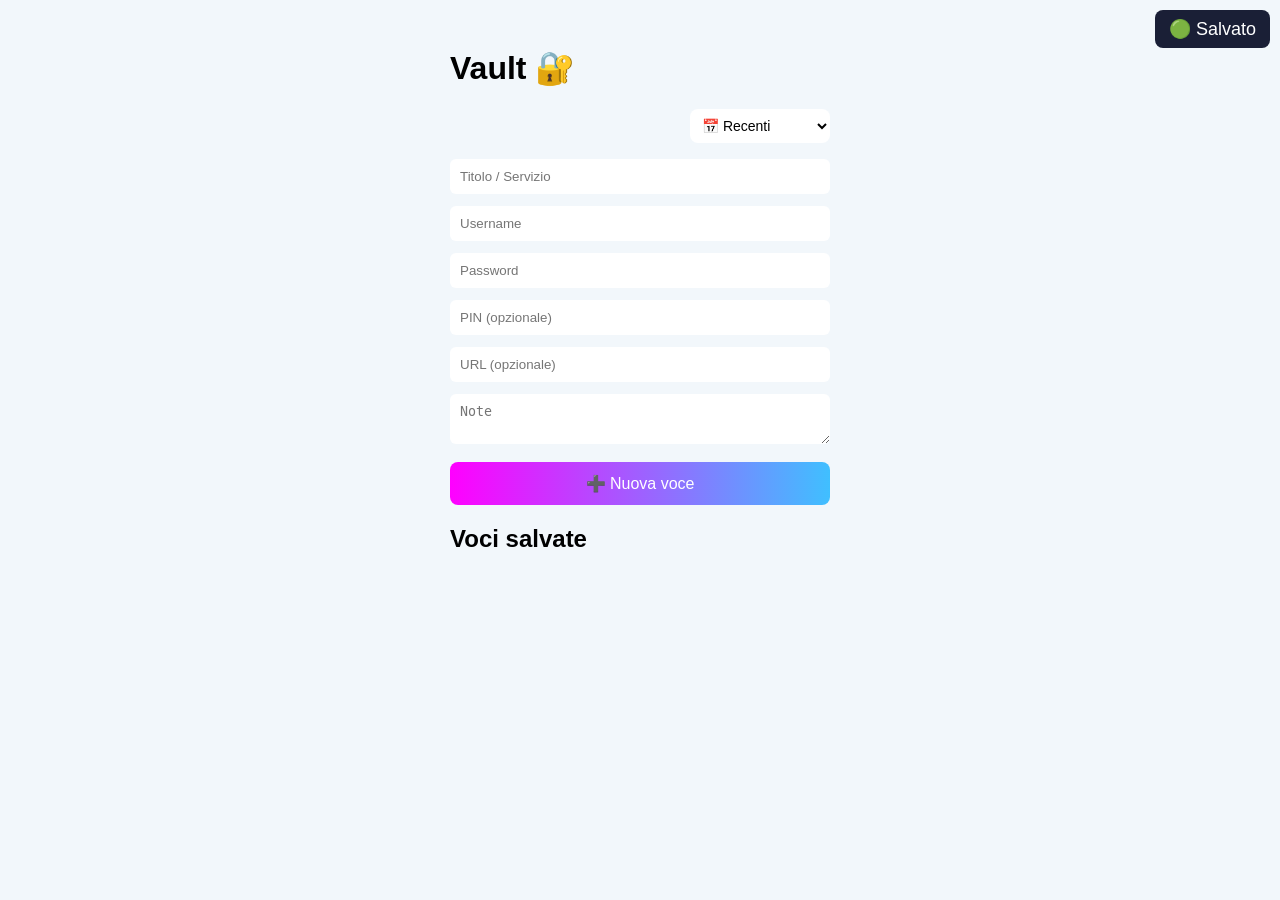
<file: index.html>
<!DOCTYPE html>
<html lang="it">
<head>
  <meta charset="UTF-8">
  <meta name="viewport" content="width=device-width, initial-scale=1.0">
  <title>Vault</title>

  <link rel="stylesheet" href="style.css">
</head>
<body>

  <div class="container">

    <!-- Semaforo -->
    <div id="saveStatus" class="statusIndicator ok">🟢 Salvato</div>

    <h1>Vault 🔐</h1>

    <!-- ORDINAMENTO -->
    <div class="sortWrapper">
      <select id="sortSelect" onchange="applySort()" class="sortMenu">
        <option value="recent">📅 Recenti</option>
        <option value="az">🔤 Nome A → Z</option>
        <option value="za">🔤 Nome Z → A</option>
      </select>
    </div>

    <div class="form">

      <input id="title" placeholder="Titolo / Servizio">
      <input id="username" placeholder="Username">
      <input id="password" placeholder="Password">
      <input id="pin" placeholder="PIN (opzionale)">
      <input id="url" placeholder="URL (opzionale)">
      <textarea id="note" placeholder="Note"></textarea>

      <button id="addBtn" class="btn-crazy" onclick="addEntry()">➕ Nuova voce</button>

    </div>

    <h2>Voci salvate</h2>
    <div id="list"></div>

  </div>


  <script src="app.js"></script>
</body>
</html>
</file>
<file: style.css>
/* ===========================
   BASE
=========================== */

body {
  background: #f2f7fb;   /* ❄️ BIANCO GHIACCIO */
  color: #000;
  font-family: Arial, sans-serif;
  padding: 20px;
  display: flex;
  justify-content: center;
}

.container {
  width: 100%;
  max-width: 380px;
  margin: 0 auto;
}

/* ===========================
   ORDINAMENTO
=========================== */

.sortWrapper {
  width: 100%;
  display: flex;
  justify-content: flex-end;
  margin-bottom: 10px;
}

.sortMenu {
  width: 140px;
  padding: 8px;
  border-radius: 8px;
  border: none;
  background: #ffffff;
  color: #000;
  font-size: 14px;
}

/* ===========================
   FORM
=========================== */

.form {
  width: 100%;
}

input, textarea {
  width: 100%;
  padding: 10px;
  margin: 6px 0;
  border-radius: 6px;
  border: none;
  box-sizing: border-box;
  background: #ffffff;   /* finestre chiare */
  color: #000;
}

/* ===========================
   LISTA VOCI SALVATE
=========================== */

#list {
  width: 100%;
  margin: 0 auto;
  padding: 0;
  display: flex;
  flex-direction: column;
  gap: 12px;
}

/* ===========================
   ENTRY CARD (SCURA)
=========================== */

.entry {
  background: #1a1f36;   /* finestre scure */
  padding: 14px;
  border-radius: 10px;
  width: 100%;
  box-sizing: border-box;
  margin: 0 auto;
  color: white;
}

/* TITOLO IN BOLLA */
.entryTitle {
  display: inline-block;
  background: linear-gradient(90deg, #4da6ff, #0066ff, #4da6ff);
  padding: 6px 12px;
  border-radius: 12px;
  font-weight: bold;
  font-size: 16px;
  margin-bottom: 10px;
  animation: glowTitle 4s infinite;
}

@keyframes glowTitle {
  0% { box-shadow: 0 0 5px #4da6ff; }
  50% { box-shadow: 0 0 15px #0066ff; }
  100% { box-shadow: 0 0 5px #4da6ff; }
}

/* RIGHE DATI */
.entryRow {
  margin: 4px 0;
  font-size: 15px;
}

.label {
  font-weight: bold;
  color: #9ecbff;
}

/* ===========================
   BOTTONI — STILE B
=========================== */

button {
  width: 100%;
  padding: 12px;
  border-radius: 8px;
  border: none;
  color: white;
  font-size: 16px;
  cursor: pointer;
  margin-top: 8px;
}

/* Nuova voce */
.btn-crazy {
  background: linear-gradient(90deg, #ff00ff, #00ffff, #ffff00, #ff00ff);
  background-size: 400% 400%;
  animation: crazyColor 2s infinite linear, crazyGlow 1s infinite linear;
}

@keyframes crazyColor {
  0% { background-position: 0% 50%; }
  50% { background-position: 100% 50%; }
  100% { background-position: 0% 50%; }
}

@keyframes crazyGlow {
  0% { box-shadow: 0 0 5px #ff00ff; }
  50% { box-shadow: 0 0 20px #ffff00; }
  100% { box-shadow: 0 0 5px #00ffff; }
}

/* Modifica */
.btn-edit {
  background: linear-gradient(90deg, #ffb347, #ff8c00, #ffb347);
  animation: glowEdit 4s infinite;
}

@keyframes glowEdit {
  0% { box-shadow: 0 0 5px #ffb347; }
  50% { box-shadow: 0 0 15px #ff8c00; }
  100% { box-shadow: 0 0 5px #ffb347; }
}

/* Elimina */
.btn-delete {
  background: linear-gradient(90deg, #ff4d4d, #ff0000, #ff4d4d);
  animation: glowDelete 4s infinite;
}

@keyframes glowDelete {
  0% { box-shadow: 0 0 5px #ff4d4d; }
  50% { box-shadow: 0 0 15px #ff0000; }
  100% { box-shadow: 0 0 5px #ff4d4d; }
}

/* Salva Modifica */
.btn-save {
  background: linear-gradient(90deg, #66ff99, #00cc66, #66ff99);
  animation: glowSave 4s infinite;
}

@keyframes glowSave {
  0% { box-shadow: 0 0 5px #66ff99; }
  50% { box-shadow: 0 0 15px #00cc66; }
  100% { box-shadow: 0 0 5px #66ff99; }
}

/* Popup Annulla */
.btn-cancel {
  background: linear-gradient(90deg, #4da6ff, #0066ff, #4da6ff);
  animation: glowCancel 4s infinite;
}

@keyframes glowCancel {
  0% { box-shadow: 0 0 5px #4da6ff; }
  50% { box-shadow: 0 0 15px #0066ff; }
  100% { box-shadow: 0 0 5px #4da6ff; }
}

/* ===========================
   POPUP ELIMINAZIONE
=========================== */

.confirmOverlay {
  position: fixed;
  top: 0;
  left: 0;
  width: 100%;
  height: 100%;
  background: rgba(0,0,0,0.7);
  display: flex;
  justify-content: center;
  align-items: center;
  z-index: 9999;
}

.confirmBox {
  background: #1a1f36;
  padding: 20px;
  border-radius: 10px;
  width: 85%;
  max-width: 350px;
  text-align: center;
}

.confirmButtons {
  display: flex;
  gap: 10px;
  margin-top: 15px;
}

/* ===========================
   SEMAFORO
=========================== */

.statusIndicator {
  position: fixed;
  top: 10px;
  right: 10px;
  padding: 8px 14px;
  border-radius: 8px;
  font-size: 18px;
  background: #1a1f36;
  color: white;
}

.statusIndicator.ok { animation: greenBlink 2s infinite; }
.statusIndicator.saving { animation: yellowBlink 1s infinite; }
.statusIndicator.err { animation: redBlink 0.6s infinite; }

@keyframes greenBlink {
  0% { opacity: 1; }
  50% { opacity: 0.8; }
  100% { opacity: 1; }
}
@keyframes yellowBlink {
  0% { opacity: 1; }
  50% { opacity: 0.6; }
  100% { opacity: 1; }
}
@keyframes redBlink {
  0% { opacity: 1; }
  50% { opacity: 0.4; }
  100% { opacity: 1; }
}
</file>
